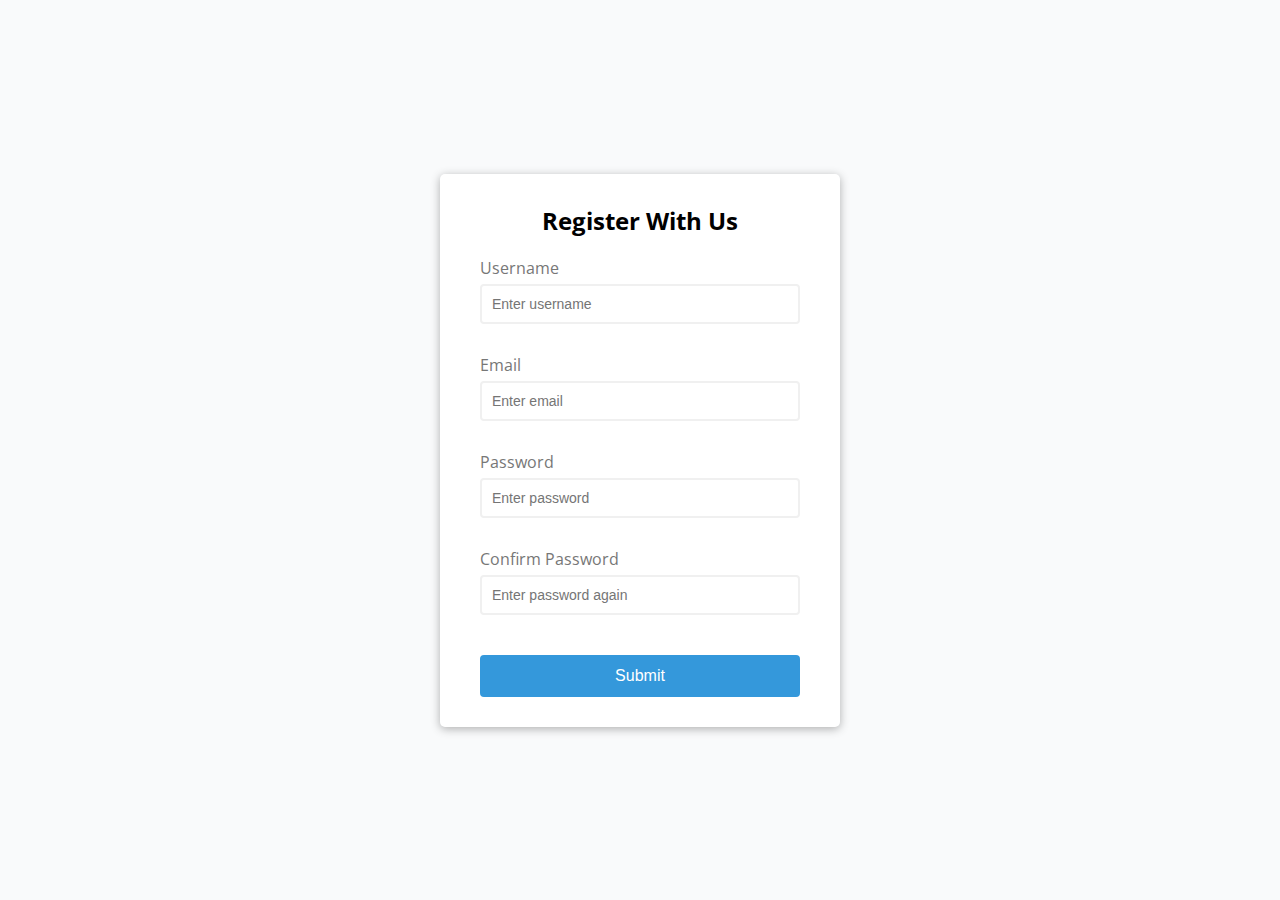
<file: form-validator/index.html>
<!DOCTYPE html>
<html lang="en">
  <head>
    <meta charset="UTF-8" />
    <meta http-equiv="X-UA-Compatible" content="IE=edge" />
    <meta name="viewport" content="width=device-width, initial-scale=1.0" />
    <link rel="stylesheet" href="style.css" />
    <title>Form Validator</title>
  </head>
  <body>
    <div class="container">
      <form action="" id="form" class="form">
        <h2>Register With Us</h2>
        <div class="form-control">
          <label for="username">Username</label>
          <input type="text" id="username" placeholder="Enter username" />
          <small>Error message</small>
        </div>
        <div class="form-control">
          <label for="email">Email</label>
          <input type="text" id="email" placeholder="Enter email" />
          <small>Error message</small>
        </div>
        <div class="form-control">
          <label for="password">Password</label>
          <input type="password" id="password" placeholder="Enter password" />
          <small>Error message</small>
        </div>
        <div class="form-control">
          <label for="password2">Confirm Password</label>
          <input
            type="password"
            id="password2"
            placeholder="Enter password again"
          />
          <small>Error message</small>
        </div>
        <button type="submit">Submit</button>
      </form>
    </div>
    <script src="script.js"></script>
  </body>
</html>
</file>
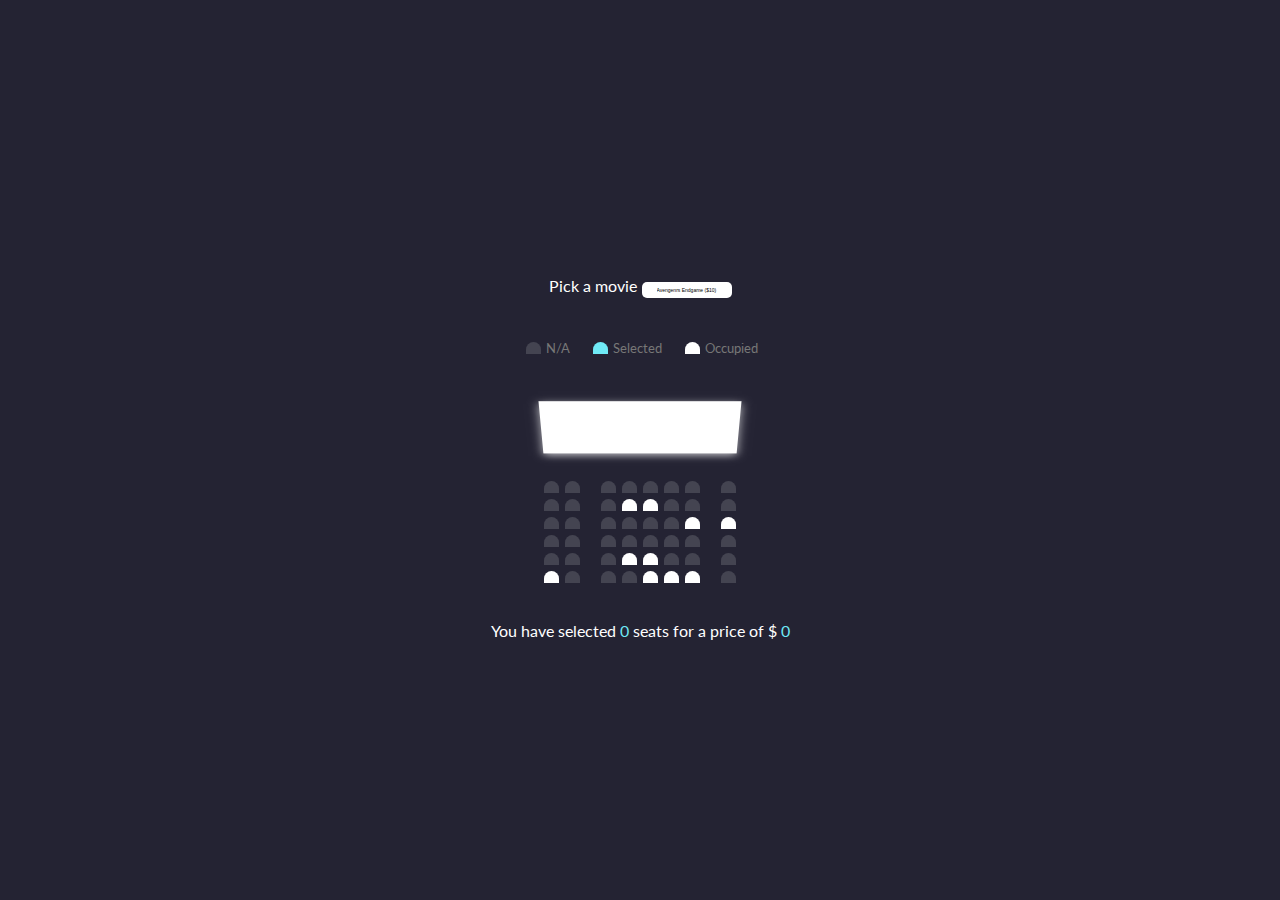
<file: movie-seat-booking/index.html>
<!DOCTYPE html>
<html lang="en">
  <head>
    <meta charset="UTF-8" />
    <meta http-equiv="X-UA-Compatible" content="IE=edge" />
    <meta name="viewport" content="width=device-width, initial-scale=1.0" />
    <title>Movie Seat Booking</title>
    <link rel="stylesheet" href="style.css" />
  </head>
  <body>
    <div class="move-container">
      <label>Pick a movie</label>
      <select id="movie">
        <option value="10">Avengenrs Endgame ($10)</option>
        <option value="12">Joker ($12)</option>
        <option value="8">Toy Story 4 ($8)</option>
        <option value="9">The Lion King ($9)</option>
      </select>
    </div>

    <ul class="showcase">
      <li>
        <div class="seat"></div>
        <small>N/A</small>
      </li>
      <li>
        <div class="seat selected"></div>
        <small>Selected</small>
      </li>
      <li>
        <div class="seat occupied"></div>
        <small>Occupied</small>
      </li>
    </ul>

    <div class="container">
      <div class="screen"></div>
      <div class="row">
        <div class="seat"></div>
        <div class="seat"></div>
        <div class="seat"></div>
        <div class="seat"></div>
        <div class="seat"></div>
        <div class="seat"></div>
        <div class="seat"></div>
        <div class="seat"></div>
      </div>
      <div class="row">
        <div class="seat"></div>
        <div class="seat"></div>
        <div class="seat"></div>
        <div class="seat occupied"></div>
        <div class="seat occupied"></div>
        <div class="seat"></div>
        <div class="seat"></div>
        <div class="seat"></div>
      </div>
      <div class="row">
        <div class="seat"></div>
        <div class="seat"></div>
        <div class="seat"></div>
        <div class="seat"></div>
        <div class="seat"></div>
        <div class="seat"></div>
        <div class="seat occupied"></div>
        <div class="seat occupied"></div>
      </div>
      <div class="row">
        <div class="seat"></div>
        <div class="seat"></div>
        <div class="seat"></div>
        <div class="seat"></div>
        <div class="seat"></div>
        <div class="seat"></div>
        <div class="seat"></div>
        <div class="seat"></div>
      </div>
      <div class="row">
        <div class="seat"></div>
        <div class="seat"></div>
        <div class="seat"></div>
        <div class="seat occupied"></div>
        <div class="seat occupied"></div>
        <div class="seat"></div>
        <div class="seat"></div>
        <div class="seat"></div>
      </div>
      <div class="row">
        <div class="seat occupied"></div>
        <div class="seat"></div>
        <div class="seat"></div>
        <div class="seat"></div>
        <div class="seat occupied"></div>
        <div class="seat occupied"></div>
        <div class="seat occupied"></div>
        <div class="seat"></div>
      </div>
    </div>

    <p class="text">
      You have selected <span id="count">0</span> seats for a price of $
      <span id="total">0</span>
    </p>
    <script src="script.js"></script>
  </body>
</html>
</file>
<file: form-validator/style.css>
@import url('https://fonts.googleapis.com/css2?family=Open+Sans&display=swap');

:root {
  --success-color: #2ecc71;
  --error-color: #e74c3c;
}

* {
  box-sizing: border-box;
}

body {
  background-color: #f9fafb;
  font-family: 'Open Sans', sans-serif;
  display: flex;
  align-items: center;
  justify-content: center;
  min-height: 100vh;
  margin: 0;
}

.container {
  background-color: #fff;
  border-radius: 5px;
  box-shadow: 0 2px 10px rgba(0, 0, 0, 0.3);
  width: 400px;
}

h2 {
  text-align: center;
  margin: 0 0 20px;
}

.form {
  padding: 30px 40px;
}

.form-control {
  margin-bottom: 10px;
  padding-bottom: 20px;
  position: relative;
}

.form-control label {
  color: #777;
  display: block;
  margin-bottom: 5px;
}

.form-control input {
  border: 2px solid #f0f0f0;
  border-radius: 4px;
  display: block;
  width: 100%;
  padding: 10px;
  font-size: 14px;
}

.form-control input:focus {
  outline: 0;
  border-color: #777;
}

.form-control.success input {
  border-color: var(--success-color);
}

.form-control.error input {
  border-color: var(--error-color);
}

.form-control small {
  color: var(--error-color);
  position: absolute;
  bottom: 0;
  left: 0;
  visibility: hidden;
}

.form-control.error small {
  visibility: visible;
}

.form button {
  cursor: pointer;
  background-color: #3498db;
  border: 2px solid #3498db;
  border-radius: 4px;
  color: #fff;
  display: block;
  font-size: 16px;
  padding: 10px;
  margin-top: 20px;
  width: 100%;
}
</file>
<file: movie-seat-booking/style.css>
@import url('https://fonts.googleapis.com/css2?family=Lato&display=swap');

* {
  box-sizing: border-box;
}

body {
  background-color: #242333;
  color: white;
  display: flex;
  flex-direction: column;
  align-items: center;
  justify-content: center;
  height: 100vh;
  font-family: 'Lato', sans-serif;
  margin: 0;
}

.move-container {
  margin: 20px 0;
}

.move-container select {
  background-color: #fff;
  border: 0;
  border-radius: 5px;
  font-size: 5px;
  margin-left: 1px;
  padding: 5px 15px 5px 15px;
  -moz-appearance: none;
  -webkit-appearance: none;
  appearance: none;
}

.seat {
  background-color: #444451;
  height: 12px;
  width: 15px;
  margin: 3px;
  border-top-left-radius: 10px;
  border-top-right-radius: 10px;
}

.container {
  perspective: 1000px;
  margin-bottom: 30px;
}

.seat.selected {
  background-color: #6feaf6;
}

.seat.occupied {
  background-color: #fff;
}

.seat:nth-of-type(2) {
  margin-right: 18px;
}

.seat:nth-last-of-type(2) {
  margin-right: 18px;
}

.seat:not(.occupied):hover {
  cursor: pointer;
  transform: scale(1.2);
}

.showcase .seat:not(.occupied):hover {
  cursor: default;
  transform: scale(1.2);
}

.showcase {
  background: rgba(0, 0, 0, 0, 1);
  padding: 5px 10px;
  border-radius: 5px;
  color: #777;
  list-style-type: none;
  display: flex;
  justify-content: space-between;
}

.showcase li {
  display: flex;
  align-items: center;
  justify-content: center;
  margin: 0 10px;
}

.showcase li small {
  margin-left: 2px;
}

.row {
  display: flex;
}

.screen {
  background-color: white;
  height: 70px;
  width: 100%;
  margin: 15px 0;
  transform: rotateX(-45deg);
  box-shadow: 0 3px 10px rgba(255, 255, 255, 0.7);
}

p.text {
  margin: 5px 0;
}

p.text span {
  color: #6feaf6;
}
</file>
